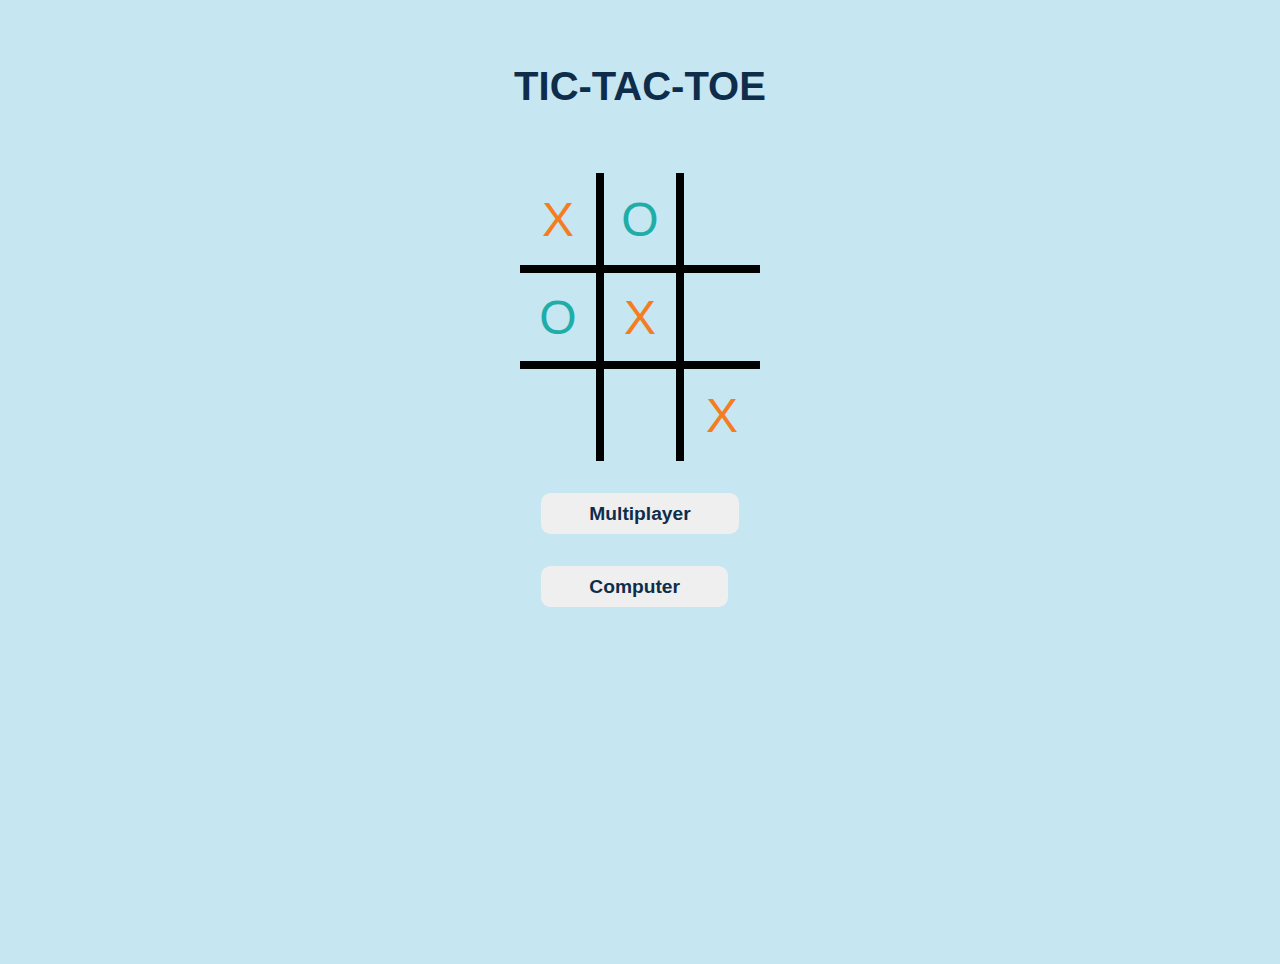
<file: GameInterface.html>
<!DOCTYPE html>
<html lang="en">
<head>
    <meta charset="UTF-8">
    <meta name="viewport" content="width=device-width, initial-scale=1.0">
    <title>Document</title>
    <link rel="stylesheet" href="GameInterface.css">
</head>
<body>
    <div class="main">
        <div class="container">
        <h2>TIC-TAC-TOE</h2>
        <div class="boxes">
            <div class="box box1 orange">X</div>
            <div class="box box2 teal">O</div>
            <div class="box box3"></div>
            <div class="box box4 teal">O</div>
            <div class="box box5 orange">X</div>
            <div class="box box6"></div>
            <div class="box box7"></div>
            <div class="box box8"></div>
            <div class="box box9 orange">X</div>
        </div>
        <div class="buttons">
       <a href="multiplayermode/MultiplayerMode.html"><button class="btncp btn">Multiplayer</button></a>
       <a href="computermode/computermode.html"><button class="btnmp btn">Computer</button></a>
       
        </div>
        </div>
    </div>
</body>
</html>
</file>
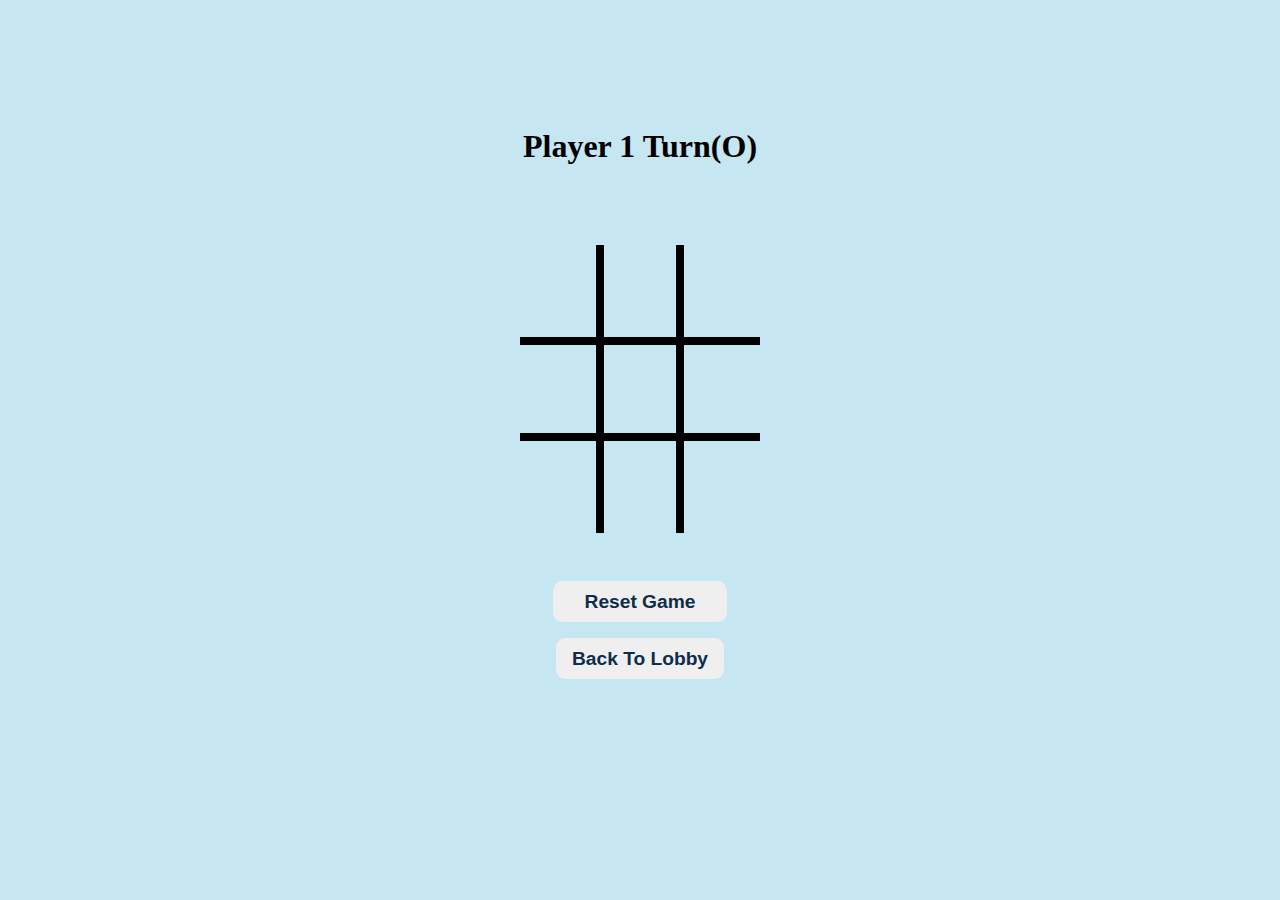
<file: computermode/computermode.html>
<!DOCTYPE html>
<html lang="en">
  <head>
    <meta charset="UTF-8" />
    <meta name="viewport" content="width=device-width, initial-scale=1.0" />
    <title>Document</title>
    <link rel="stylesheet" href="computermode.css" />
  </head>

  <body>
    <main>
      <div class="main">
        <div class="winners hide">
          <h1 class="ws">Congratulations , And The Winner Is</h1>
          <button class="newbtn">New Game</button>
          <a href="GameInterface.html"
            ><button class="Backtolobby">Back To Lobby</button></a
          >
        </div>
        <div class="headings">
          <h1 class="playerturn">Player 1 Turn(O)</h1>
        </div>
        <div class="boxes">
          <div class="box box1 orange"></div>
          <div class="box box2 teal"></div>
          <div class="box box3"></div>
          <div class="box box4 teal"></div>
          <div class="box box5 orange"></div>
          <div class="box box6"></div>
          <div class="box box7"></div>
          <div class="box box8"></div>
          <div class="box box9 orange"></div>
        </div>
        <button class="resetbtn">Reset Game</button>
       <a href="../GameInterface.html"><button class="Backtolobby">Back To Lobby</button></a>
      </div>
    </main>
    <script src="computermode.js"></script>
  </body>
</html>
</file>
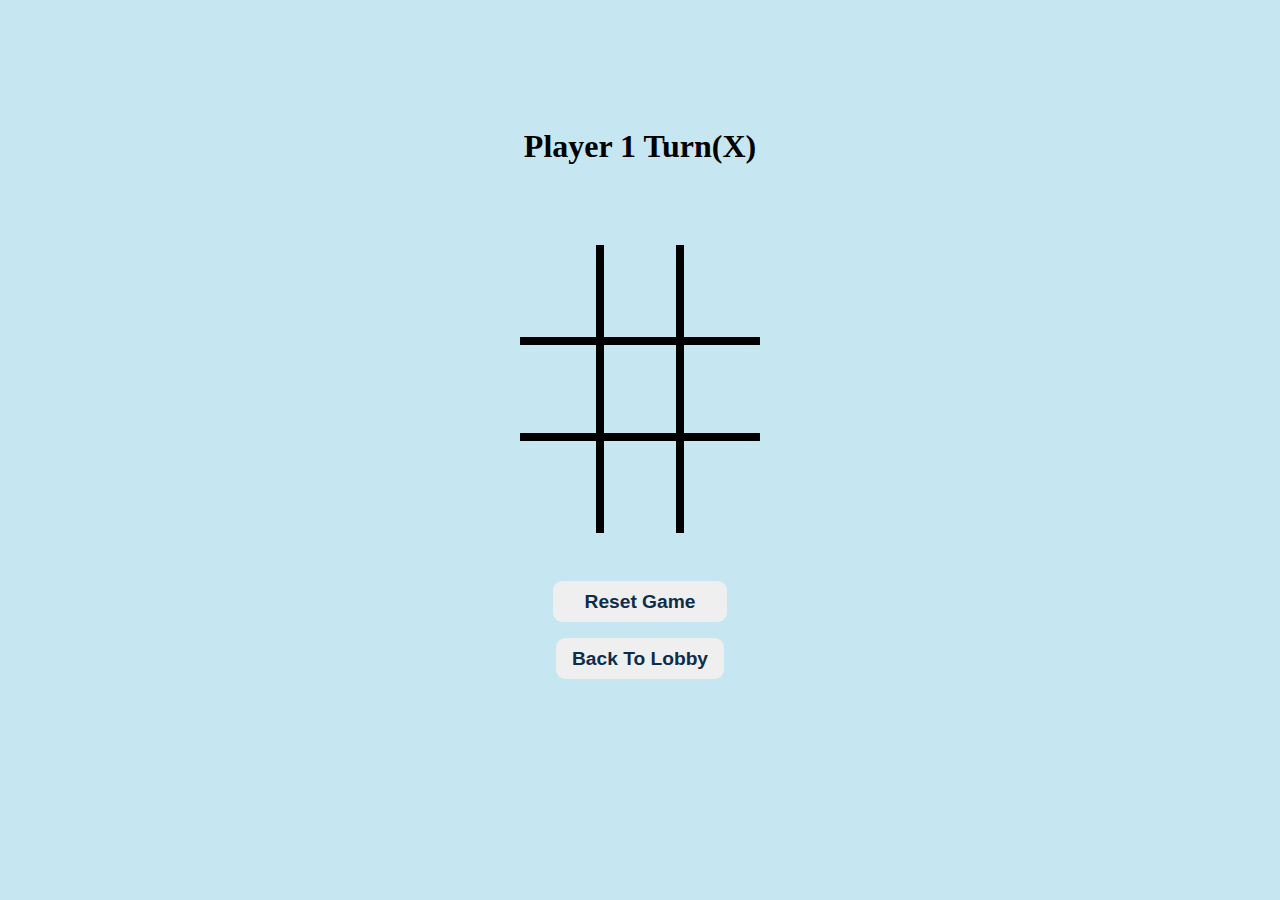
<file: multiplayermode/MultiplayerMode.html>
<!DOCTYPE html>
<html lang="en">
<head>
    <meta charset="UTF-8">
    <meta name="viewport" content="width=device-width, initial-scale=1.0">
    <title>Document</title>
    <link rel="stylesheet" href="Multiplayer.css">
</head>
<body>
    <main>
     <div class="main">
        <div class="winners hide">
            <h1 class="ws">Congratulations , And The Winner Is</h1>
            <button class="newbtn">New Game</button>
             <a href="GameInterface.html"><button class="Backtolobby">Back To Lobby</button></a>
        </div>
        <div class="headings">
        <h1 class="playerturn">Player 1 Turn(X)</h1>
        </div>
        <div class="boxes">
            <div class="box box1 orange"></div>
            <div class="box box2 teal"></div>
            <div class="box box3"></div>
            <div class="box box4 teal"></div>
            <div class="box box5 orange"></div>
            <div class="box box6"></div>
            <div class="box box7"></div>
            <div class="box box8"></div>
            <div class="box box9 orange"></div>
        </div>
        <button class="resetbtn">Reset Game</button>
       <a href="../GameInterface.html"><button class="Backtolobby">Back To Lobby</button></a>
     </div>
     </main>
     <script src="Multiplayer.js"></script>
</body>
</html>
</file>
<file: GameInterface.css>
*{
           margin:0;
           padding:0;
           font-family: sans-serif;
        }
        .main{
            width:100%;
            height:100vh;
        }
        body{
            height:100%;
            background-color: 	#c6e6f2;
        }
        .container{
            display: flex;
            flex-direction: column;
            justify-content: center;
            align-items: center;
            margin-top:4rem;
        }
        h2{
            font-size: 2.5rem;
            color:	#0e2d4b;
        }
        .btn{
            padding:0.5rem;
            font-size: 1rem;
        }
        .boxes{
             display: grid;
             grid-template-columns: repeat(3,1fr);
             grid-template-rows: repeat(3,1fr);
             margin-top:4rem;
        }
        .box{
            height:6rem;
            width:5rem;
            border:4px solid black;
            display: flex;
            align-items: center;
            justify-content: center;
            font-size: 3rem;
            box-sizing: border-box;
        }
        .box1{
               border-left:none;
               border-top:none;

        }
                .box2{
            border-top:none;
        }
                .box3{
            border-top:none;
            border-right:none;
        }
                .box4{
                           border-left:none;
                        }
                        
                        .box6{
                            border-right:none;    
                        }
                        .box7{
                    border-bottom:none;
                    border-left:none;
            
        }
                .box8{
            border-bottom:none;
        }
                .box9{
            border-bottom:none;
            border-right:none;
        }
        .orange{
            color: 	#f57c1f;
        }
        .teal{
            color: #1fada7;
        }
        .buttons{
            display: flex;
            flex-direction: column;
        }
        .btn{
                padding: 0.6rem 3rem;
    margin-top: 2rem;
    border-radius: 0.6rem;
    border: none;
    cursor: pointer;
    color:#0e2d4b;
    font-weight:bold;
    font-size: 1.2rem;
        }
        .btn:hover{
            background-color: rgb(233, 230, 230);
        }
</file>
<file: computermode/computermode.css>
*{
    padding:0;
    margin:0;
}
body{
    background-color: #c6e6f2;
}
.main{
    display: flex;
    flex-direction: column;
    align-items: center;
    justify-content: center;
}
         .boxes{
             display: grid;
             grid-template-columns: repeat(3,1fr);
             grid-template-rows: repeat(3,1fr);
             margin-top:4rem;
        }
        .box{
            height:6rem;
            width:5rem;
            border:4px solid black;
            display: flex;
            align-items: center;
            justify-content: center;
            font-size: 3rem;
            box-sizing: border-box;
        }
        .box1{
               border-left:none;
               border-top:none;

        }
                .box2{
            border-top:none;
        }
                .box3{
            border-top:none;
            border-right:none;
        }
                .box4{
                           border-left:none;
                        }
                        
                        .box6{
                            border-right:none;    
                        }
                        .box7{
                    border-bottom:none;
                    border-left:none;
            
        }
                .box8{
            border-bottom:none;
        }
                .box9{
            border-bottom:none;
            border-right:none;
        }
        .orange{
            color: 	#f57c1f;
        }
        .teal{
            color: #1fada7;
        }
        .buttons{
            display: flex;
            flex-direction: column;
        }
.winners{
       padding:11rem 0rem;
}
.winners{
    display: flex;
    flex-direction: column;
    justify-content: center;
    align-items: center;
}
.hide{
    display:none;
}
.newbtn{
    padding: 0.6rem 2rem;
    margin-top: 3rem;
    border-radius: 0.6rem;
    border: none;
    cursor: pointer;
    color:#0e2d4b;
    font-weight:bold;
    font-size: 1.2rem;
}

.resetbtn{
    padding: 0.6rem 2rem;
    margin-top: 3rem;
    border-radius: 0.6rem;
    border: none;
    cursor: pointer;
    color:#0e2d4b;
    font-weight:bold;
    font-size: 1.2rem;
}
.Backtolobby{
    padding: 0.6rem 1rem;
    margin-top: 1rem;
    border-radius: 0.6rem;
    border: none;
    cursor: pointer;
    color:#0e2d4b;
    font-weight:bold;
    font-size: 1.2rem;
}
.headings{
    display: flex;
    align-items: center;
    justify-content: center;
    box-sizing: border-box;
}
h1{
   margin: 8rem 0rem 1rem 0rem;
        font-size: 1.7rem;
}
.headings h1{
    font-size: 2rem;
}
@media (max-width:400px){
     h1{
          font-size: 1rem;
     }
}
</file>
<file: multiplayermode/Multiplayer.css>
*{
    padding:0;
    margin:0;
}
body{
    background-color: #c6e6f2;
}
.main{
    display: flex;
    flex-direction: column;
    align-items: center;
    justify-content: center;
}
         .boxes{
             display: grid;
             grid-template-columns: repeat(3,1fr);
             grid-template-rows: repeat(3,1fr);
             margin-top:4rem;
        }
        .box{
            height:6rem;
            width:5rem;
            border:4px solid black;
            display: flex;
            align-items: center;
            justify-content: center;
            font-size: 3rem;
            box-sizing: border-box;
        }
        .box1{
               border-left:none;
               border-top:none;

        }
                .box2{
            border-top:none;
        }
                .box3{
            border-top:none;
            border-right:none;
        }
                .box4{
                           border-left:none;
                        }
                        
                        .box6{
                            border-right:none;    
                        }
                        .box7{
                    border-bottom:none;
                    border-left:none;
            
        }
                .box8{
            border-bottom:none;
        }
                .box9{
            border-bottom:none;
            border-right:none;
        }
        .orange{
            color: 	#f57c1f;
        }
        .teal{
            color: #1fada7;
        }
        .buttons{
            display: flex;
            flex-direction: column;
        }
.winners{
       padding:11rem 0rem;
}
.winners{
    display: flex;
    flex-direction: column;
    justify-content: center;
    align-items: center;
}
.hide{
    display:none;
}
.newbtn{
    /* padding:0.5rem;
    width:6rem;
    margin-top:1rem;
    background-color: black;
    color:white;
    border-radius:0.7rem;
    border:none;
    cursor: pointer; */
    padding: 0.6rem 2rem;
    margin-top: 3rem;
    border-radius: 0.6rem;
    border: none;
    cursor: pointer;
    color:#0e2d4b;
    font-weight:bold;
    font-size: 1.2rem;
}

.resetbtn{
    padding: 0.6rem 2rem;
    margin-top: 3rem;
    border-radius: 0.6rem;
    border: none;
    cursor: pointer;
    color:#0e2d4b;
    font-weight:bold;
    font-size: 1.2rem;
}
.Backtolobby{
    padding: 0.6rem 1rem;
    margin-top: 1rem;
    border-radius: 0.6rem;
    border: none;
    cursor: pointer;
    color:#0e2d4b;
    font-weight:bold;
    font-size: 1.2rem;
}
.headings{
    display: flex;
    align-items: center;
    justify-content: center;
    box-sizing: border-box;
}
h1{
   margin: 8rem 0rem 1rem 0rem;
        font-size: 1.7rem;
}
.headings h1{
    font-size: 2rem;
}
@media (max-width:400px){
     h1{
          font-size: 1rem;
     }
}
</file>
